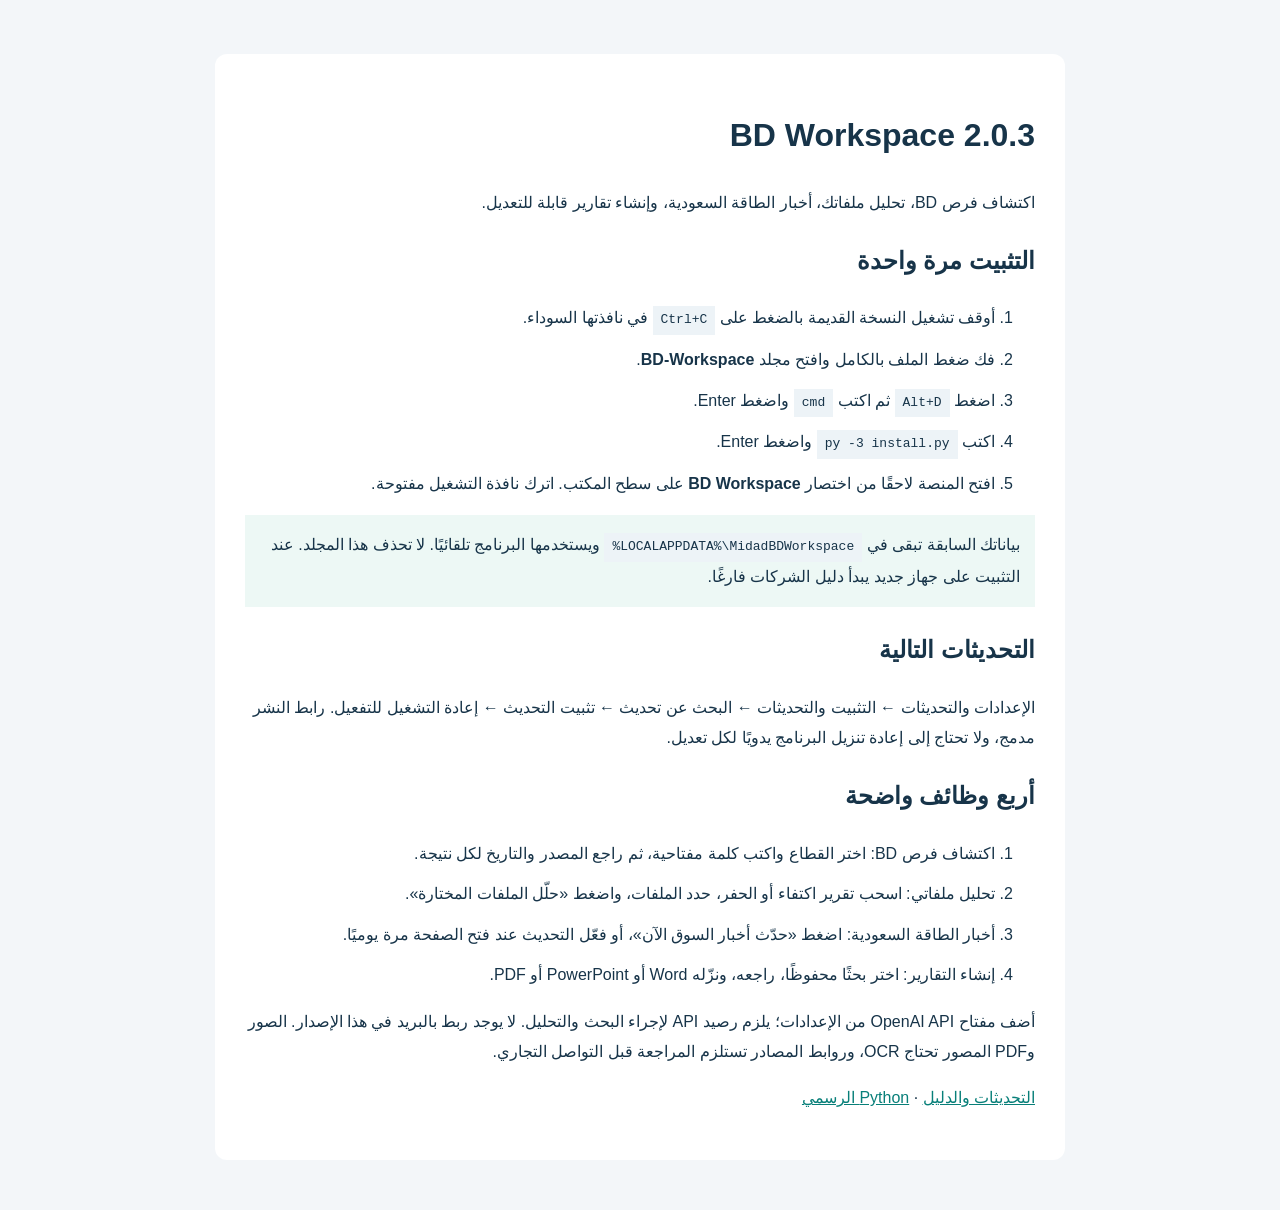
<file: START-HERE.html>
<!doctype html><html lang="ar" dir="rtl"><meta charset="utf-8"><meta name="viewport" content="width=device-width,initial-scale=1"><title>BD Workspace — ابدأ هنا</title><style>body{font-family:Segoe UI,Tahoma,Arial,sans-serif;background:#f3f6f9;color:#173449;line-height:1.9;margin:30px auto;padding:24px;max-width:850px}main{background:white;border-radius:12px;padding:30px}code{direction:ltr;display:inline-block;background:#edf3f7;padding:2px 8px}a{color:#087f79}li{margin-bottom:10px}.note{background:#edf8f5;padding:15px}</style><main><h1>BD Workspace 2.0.3</h1><p>اكتشاف فرص BD، تحليل ملفاتك، أخبار الطاقة السعودية، وإنشاء تقارير قابلة للتعديل.</p><h2>التثبيت مرة واحدة</h2><ol><li>أوقف تشغيل النسخة القديمة بالضغط على <code>Ctrl+C</code> في نافذتها السوداء.</li><li>فك ضغط الملف بالكامل وافتح مجلد <b>BD-Workspace</b>.</li><li>اضغط <code>Alt+D</code> ثم اكتب <code>cmd</code> واضغط Enter.</li><li>اكتب <code>py -3 install.py</code> واضغط Enter.</li><li>افتح المنصة لاحقًا من اختصار <b>BD Workspace</b> على سطح المكتب. اترك نافذة التشغيل مفتوحة.</li></ol><p class="note">بياناتك السابقة تبقى في <code>%LOCALAPPDATA%\MidadBDWorkspace</code> ويستخدمها البرنامج تلقائيًا. لا تحذف هذا المجلد. عند التثبيت على جهاز جديد يبدأ دليل الشركات فارغًا.</p><h2>التحديثات التالية</h2><p>الإعدادات والتحديثات ← التثبيت والتحديثات ← البحث عن تحديث ← تثبيت التحديث ← إعادة التشغيل للتفعيل. رابط النشر مدمج، ولا تحتاج إلى إعادة تنزيل البرنامج يدويًا لكل تعديل.</p><h2>أربع وظائف واضحة</h2><ol><li>اكتشاف فرص BD: اختر القطاع واكتب كلمة مفتاحية، ثم راجع المصدر والتاريخ لكل نتيجة.</li><li>تحليل ملفاتي: اسحب تقرير اكتفاء أو الحفر، حدد الملفات، واضغط «حلّل الملفات المختارة».</li><li>أخبار الطاقة السعودية: اضغط «حدّث أخبار السوق الآن»، أو فعّل التحديث عند فتح الصفحة مرة يوميًا.</li><li>إنشاء التقارير: اختر بحثًا محفوظًا، راجعه، ونزّله Word أو PowerPoint أو PDF.</li></ol><p>أضف مفتاح OpenAI API من الإعدادات؛ يلزم رصيد API لإجراء البحث والتحليل. لا يوجد ربط بالبريد في هذا الإصدار. الصور وPDF المصور تحتاج OCR، وروابط المصادر تستلزم المراجعة قبل التواصل التجاري.</p><p><a href="https://github.com/engaliasiri2012-lab/bd-workspace-updates">التحديثات والدليل</a> · <a href="https://www.python.org/downloads/windows/">Python الرسمي</a></p></main></html>
</file>
